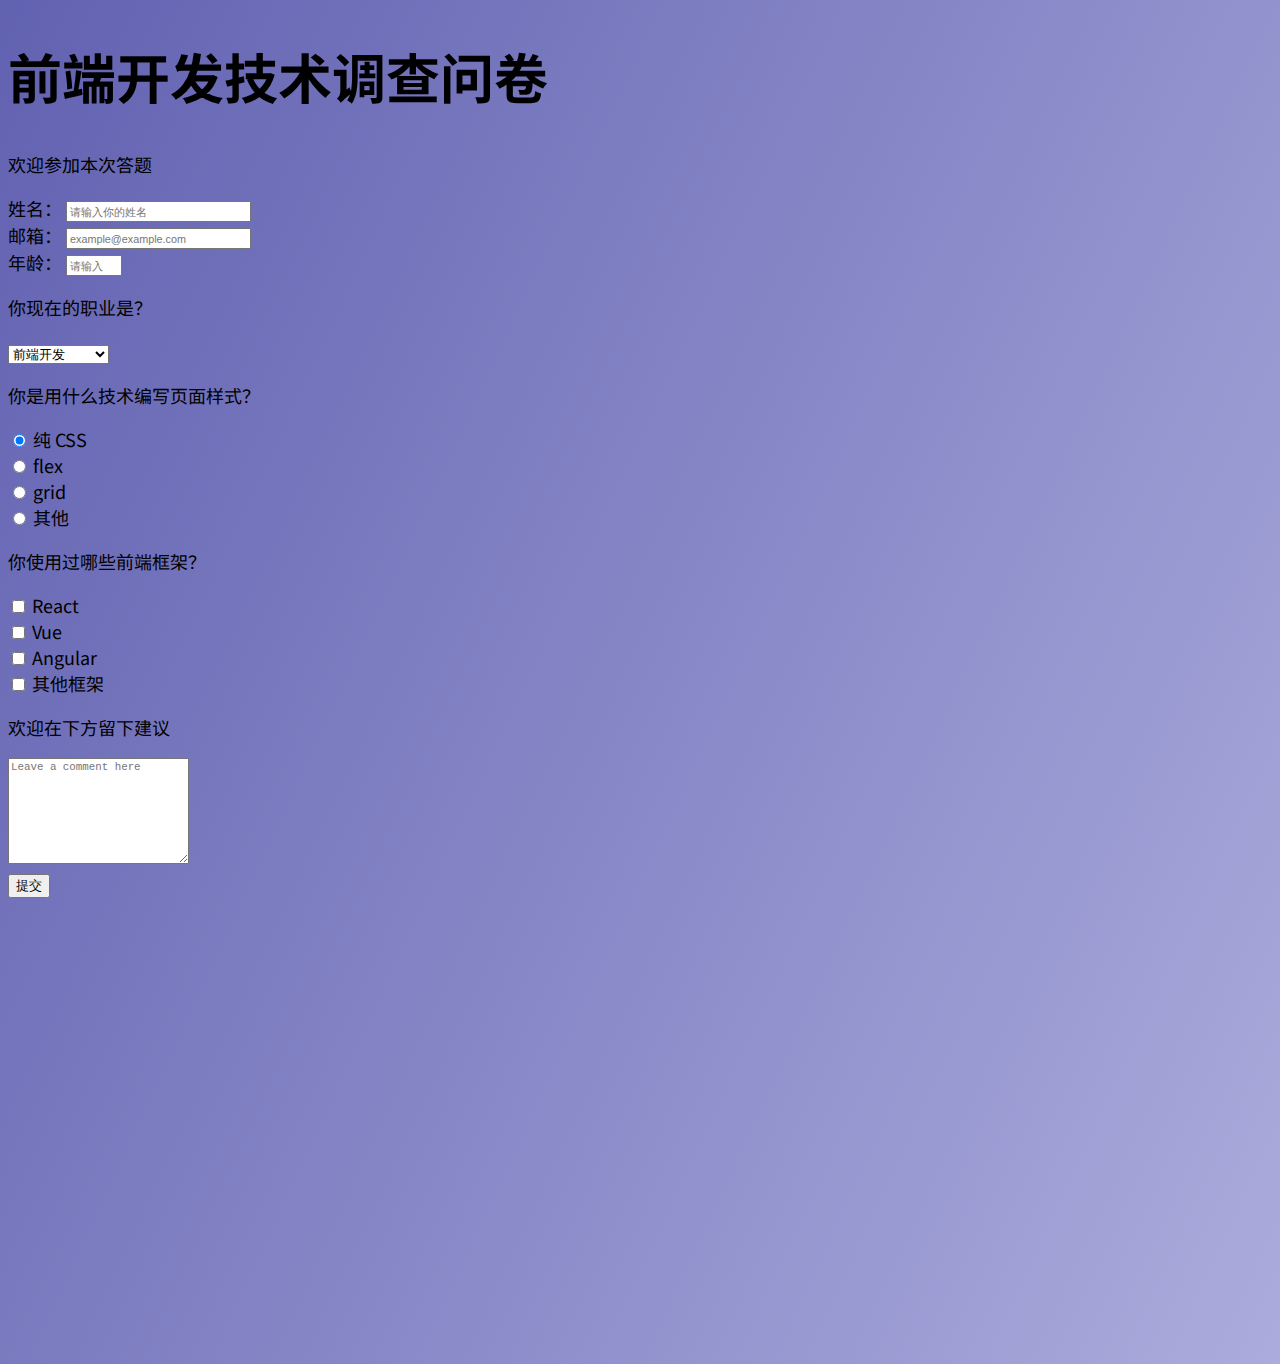
<file: 1.responsive-web-design/2.survey-form/index.html>
<!DOCTYPE html>
<html lang="zh">
<head>
  <meta charset="UTF-8">
  <meta http-equiv="X-UA-Compatible" content="IE=edge">
  <meta name="viewport" content="width=device-width, initial-scale=1.0">
  <link rel="stylesheet" href="https://fonts.googleapis.com/css?family=Noto+Sans+SC">
  <link href="https://cdn.jsdelivr.net/npm/bootstrap@5.1.1/dist/css/bootstrap.min.css" rel="stylesheet" integrity="sha384-F3w7mX95PdgyTmZZMECAngseQB83DfGTowi0iMjiWaeVhAn4FJkqJByhZMI3AhiU" crossorigin="anonymous">
  <link rel="stylesheet" href="style.css">
  <title>Survey Form</title>
</head>
<body>
  <main>
    <section class="container">
      <header class="text-center p-5">
        <h1 id="title" class="card-title text-white">前端开发技术调查问卷</h1>
        <p id="description" class="text-white card-subtitle fst-italic fs-5 mt-3 fw-light">欢迎参加本次答题
        </p>
      </header>

      <div class="card bg-opacity-50 bg-dark">
        <div class="card-body p-5 text-white">
          <form id="survey-form">
            <div class="mb-4">
              <label id="name-label" for="name" class="mb-2 form-label">姓名：</label>
              <input type="text" required id="name" class="form-control" placeholder="请输入你的姓名">
            </div>

            <div class="mb-4">
              <label id="email-label" for="email" class="mb-2 form-label">邮箱：</label>
              <input type="email" required id="email" class="form-control" placeholder="example@example.com">
            </div>

            <div class="mb-4">
              <label id="number-label" for="number" class="mb-2 form-label">年龄：</label>
              <input type="number" required id="number" class="form-control" min="16" max="80" placeholder="请输入你的年龄">
            </div>

            <div class="mb-4">
              <p>你现在的职业是？</p>
              <select name="occupation" id="dropdown" class="form-control form-control-sm">
                <option value="FE developer">前端开发</option>
                <option value="BE developer">后端开发</option>
                <option value="ui/ux">UI/UX 设计师</option>
                <option value="misc">其他</option>
              </select>
            </div>

            <div class="mb-4">
              <p class="mb-2">你是用什么技术编写页面样式？</p>
              <div class="form-check">
                <input type="radio" class="form-check-input" id="css" name="use-tech" value="pure css" checked>
                <label for="css" class="form-check-label">
                  纯 CSS
                </label>
              </div>
              <div class="form-check">
                <input type="radio" class="form-check-input" id="use-tech" name="use-tech" value="flex"> 
                <label for="flex" class="form-check-label">
                  flex
                </label>
              </div>
              <div class="form-check">
                <input type="radio" class="form-check-input" id="use-tech" name="use-tech" value="grid"> 
                <label for="grid" class="form-check-label">
                  grid
                </label>
              </div>
              <div class="form-check">
                <input type="radio" class="form-check-input" id="use-tech" name="use-tech" value="misc"> 
                <label for="misc" class="form-check-label">
                  其他
                </label>
              </div>
            </div>
            
            <div class="mb-4">
              <p class="mb-2">你使用过哪些前端框架？</p>
              <div class="form-check">
                <input class="form-check-input" type="checkbox" value="react" id="react">
                <label class="form-check-label" for="react">
                  React
                </label>
              </div>
              <div class="form-check">
                <input class="form-check-input" type="checkbox" value="vue" id="vue">
                <label class="form-check-label" for="vue">
                  Vue
                </label>
              </div>
              <div class="form-check">
                <input class="form-check-input" type="checkbox" value="angular" id="angular">
                <label class="form-check-label" for="angular">
                  Angular
                </label>
              </div>
              <div class="form-check">
                <input class="form-check-input" type="checkbox" value="other" id="other">
                <label class="form-check-label" for="other">
                  其他框架
                </label>
              </div>
            </div>

            <div class="mb-4">
              <p class="mb-2">欢迎在下方留下建议</p>
              <div class="form-floating">
                <textarea class="form-control" placeholder="Leave a comment here" style="height: 100px"></textarea>
              </div>
            </div>

            <div class="d-grid">
              <button type="submit" id="submit" class="btn btn-success">提交</button>
            </div>
          </form>
        </div>
      </div>
    </section>
  </main>
</body>
</html>
</file>
<file: 1.responsive-web-design/2.survey-form/style.css>
html {
  font-family: "Noto Sans SC", Arial, Helvetica, sans-serif;
  font-size: 18px;
}

body {
  background-image: linear-gradient(
      115deg,
      rgba(58, 58, 158, 0.8),
      rgba(136, 136, 206, 0.7)
  ),
  url('https://i.loli.net/2021/09/15/2iPWUTuZxGgsMo5.jpg');
  background-repeat: no-repeat;
  background-position: center;
  background-size: cover;
  /* 防止背景图片出现白边 */
  min-height: 1320px;
}

main {
  height: 100vh;
}

#title {
  font-size: 3rem;
}

.card {
  overflow: hidden;
}

::placeholder {
  font-size: 0.6rem;
}
</file>
